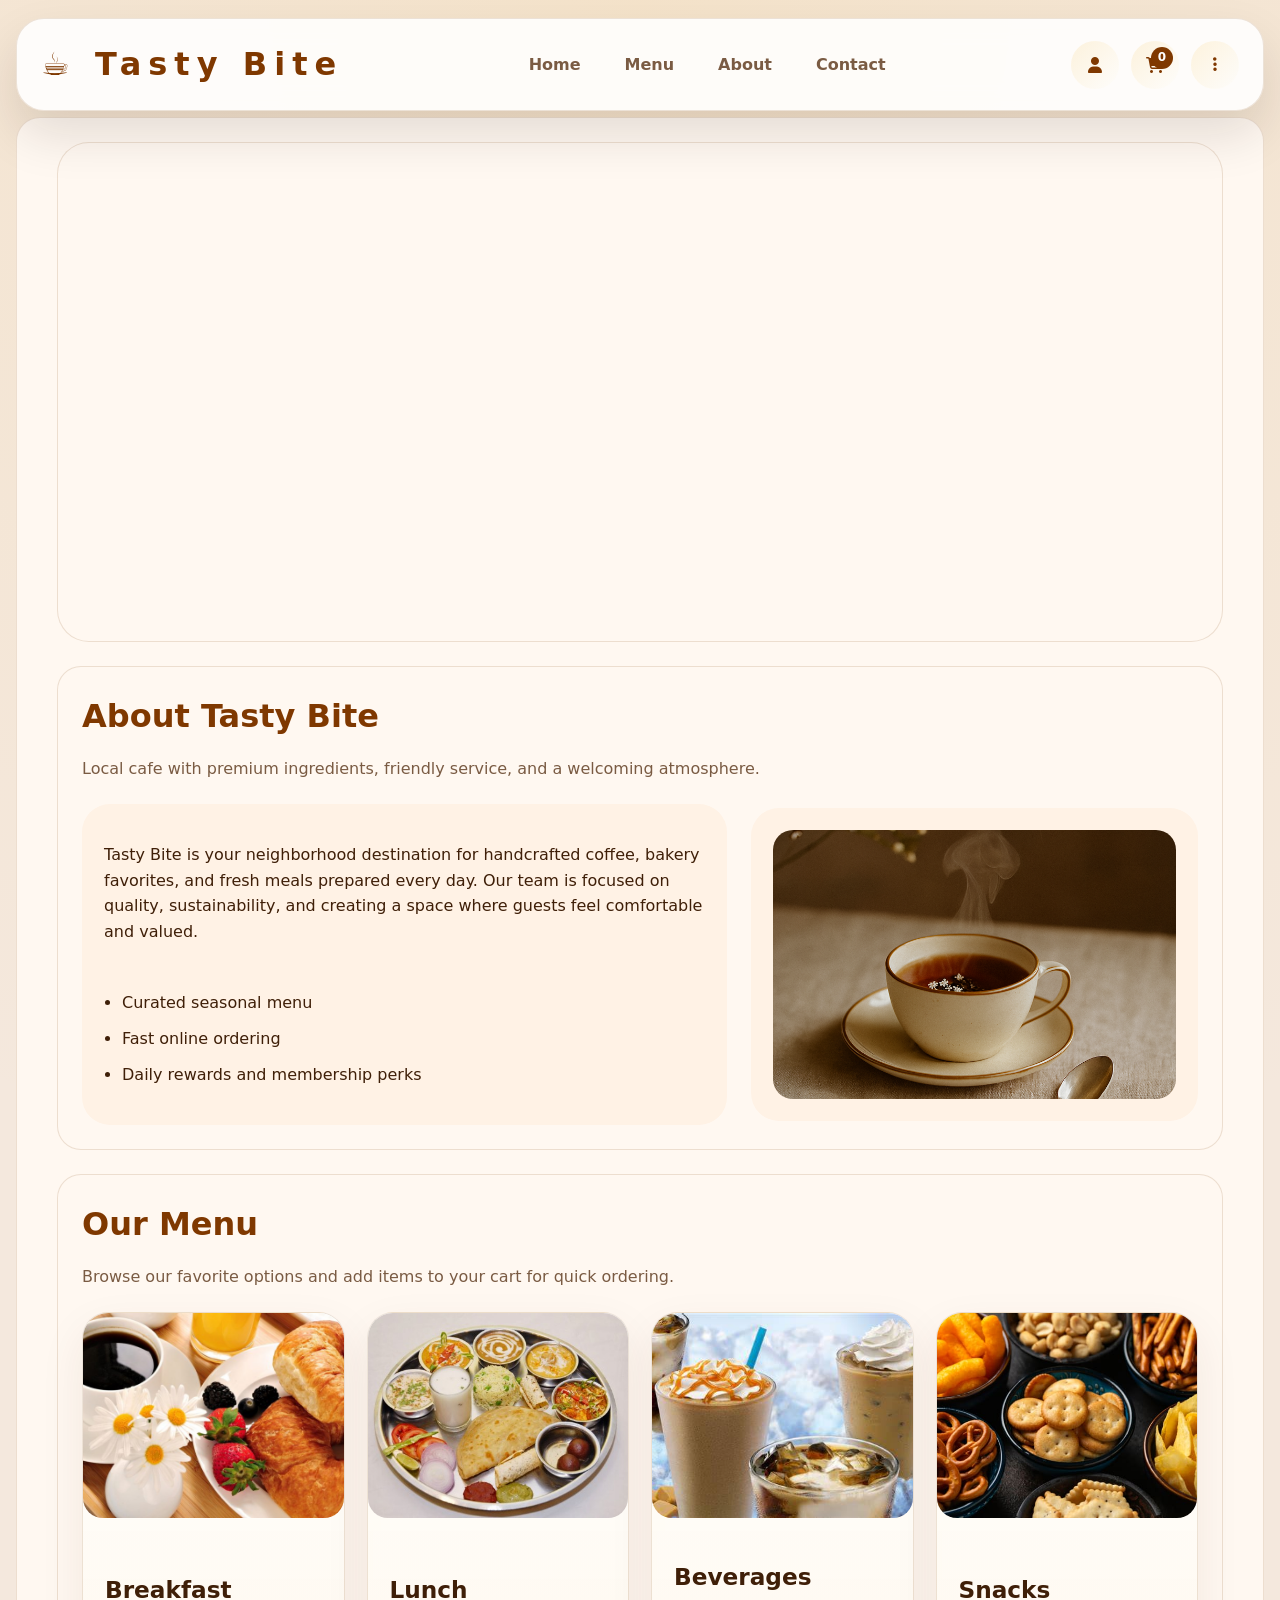
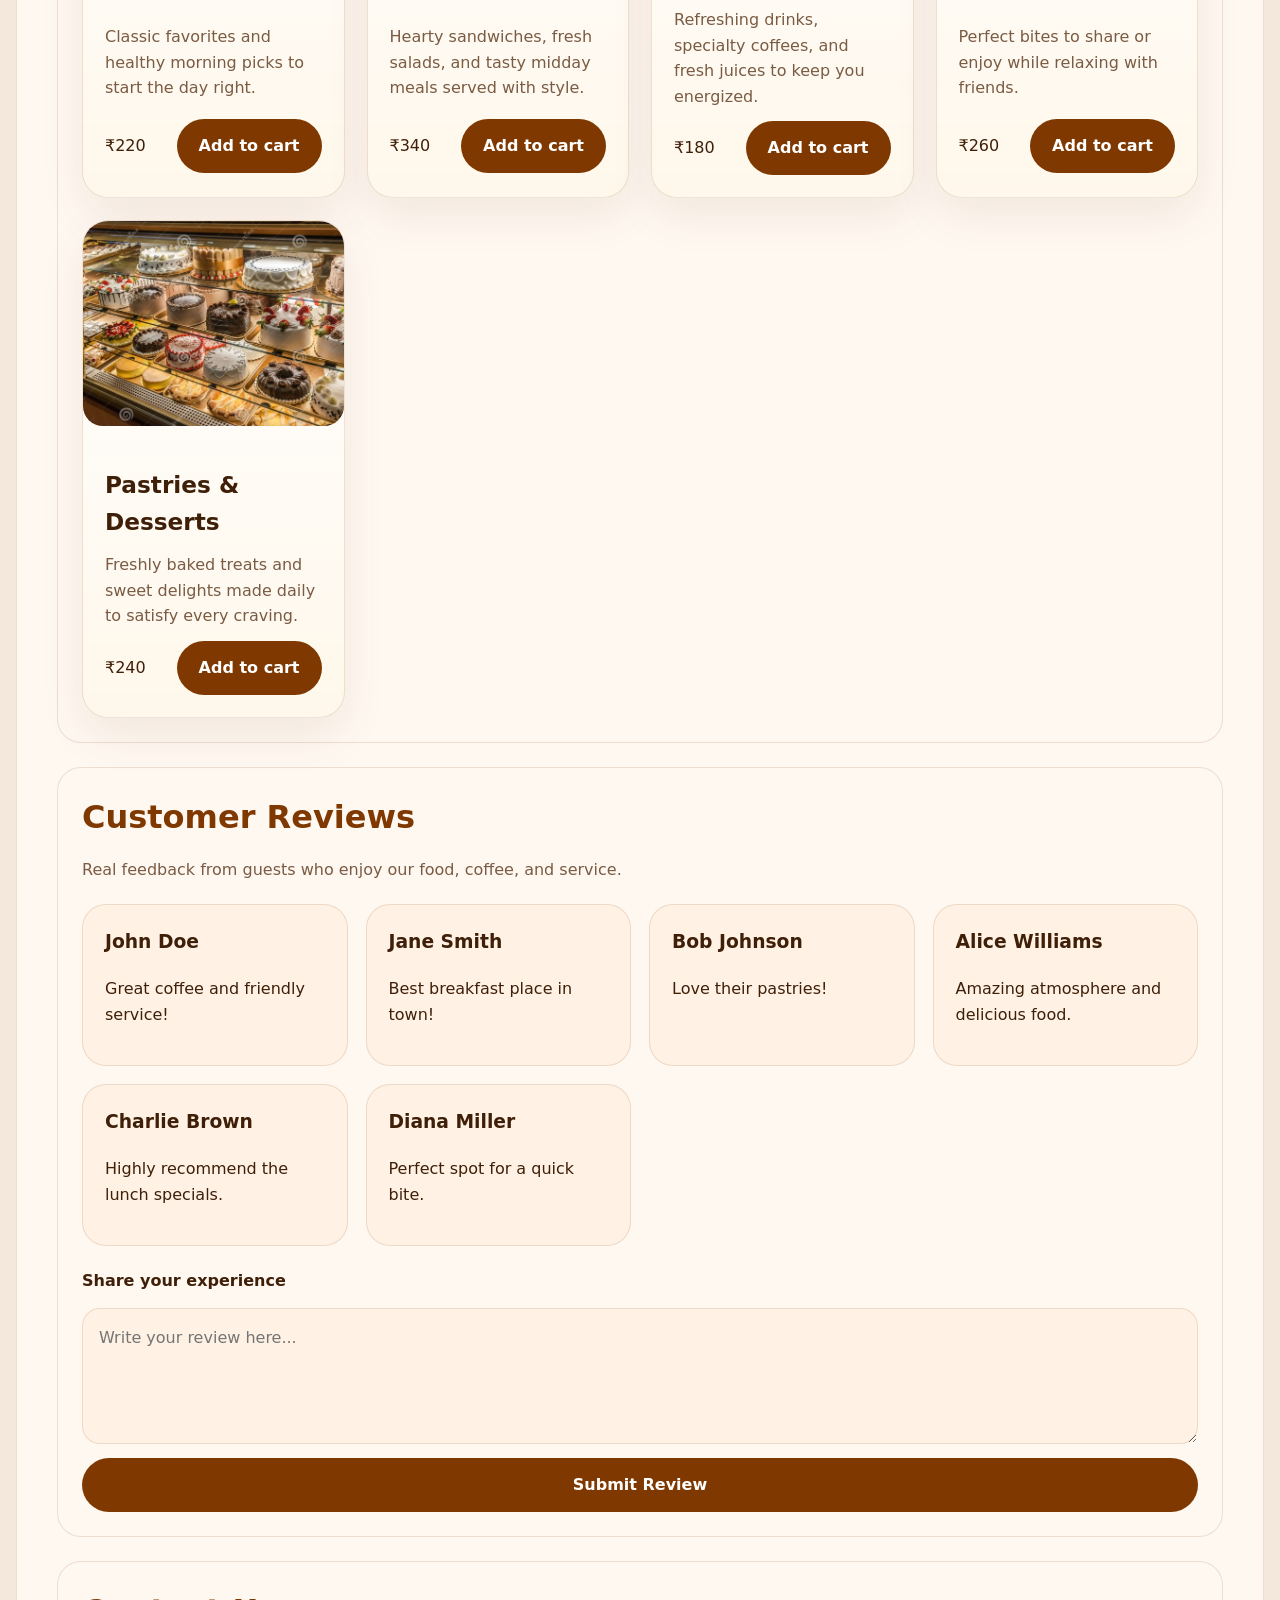
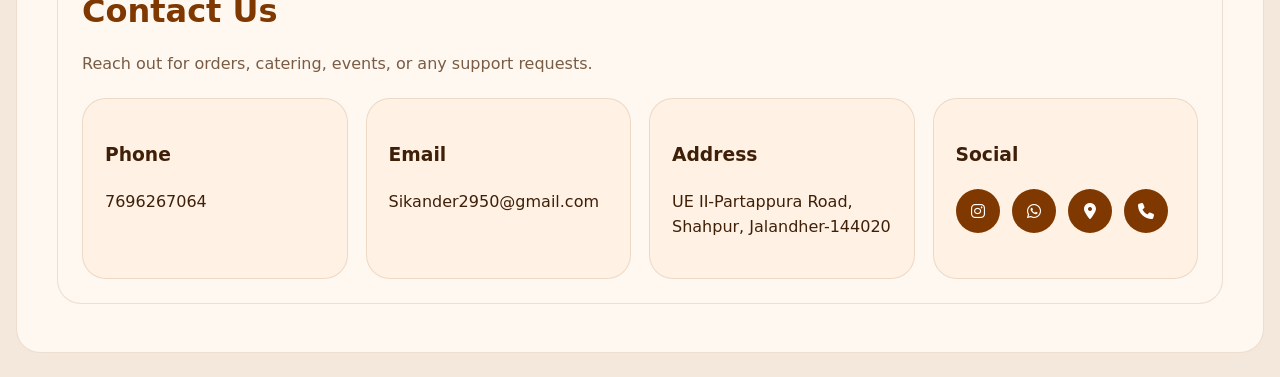
<file: index.html>
<!doctype html>
<html lang="en" id="html">
  <head>
    <meta charset="UTF-8" />
    <meta name="viewport" content="width=device-width, initial-scale=1.0" />
    <title>Tasty Bite</title>
    <link rel="stylesheet" href="style.css" />
    <link
      rel="stylesheet"
      href="https://cdnjs.cloudflare.com/ajax/libs/font-awesome/6.5.0/css/all.min.css"
    />
  </head>
  <body>
    <!-- Main Header -->
    <header class="modern-header">
      <div class="header-left">
        <h1 class="brand-logo">☕ Tasty Bite</h1>
      </div>
      <nav class="header-nav">
        <a href="#home">Home</a>
        <a href="#menu">Menu</a>
        <a href="#about">About</a>
        <a href="#contact">Contact</a>
      </nav>
      <div class="header-right">
        <a href="#login" class="header-icon" title="Login">
          <i class="fas fa-user"></i>
        </a>
        <a href="#cart" class="header-icon" title="Cart">
          <i class="fas fa-shopping-cart"></i>
          <span class="cart-badge">0</span>
        </a>
        <div class="menu-dropdown">
          <button class="menu-toggle" title="Menu">
            <i class="fas fa-ellipsis-v"></i>
          </button>
          <div class="dropdown-content">
            <a href="#profile"><i class="fas fa-user-circle"></i> My Profile</a>
            <a href="#orders"><i class="fas fa-receipt"></i> Order History</a>
            <a href="#rewards"><i class="fas fa-gift"></i> Rewards Program</a>
            <a href="#reservations"
              ><i class="fas fa-calendar-alt"></i> Reservations</a
            >
            <hr />
            <a href="#settings"><i class="fas fa-cog"></i> Settings</a>
            <a href="#faq"><i class="fas fa-question-circle"></i> FAQ</a>
            <a href="#support"><i class="fas fa-headset"></i> Support</a>
            <a href="#about-us"><i class="fas fa-info-circle"></i> About Us</a>
            <hr />
            <a href="#admin"><i class="fas fa-shield-alt"></i> Admin Panel</a>
            <a href="#logout"><i class="fas fa-sign-out-alt"></i> Logout</a>
          </div>
        </div>
      </div>
    </header>

    <!-- Home page and content sections -->
    <section id="home-page" class="page active">
      <main id="content">
        <section id="home" class="banner-slider">
          <div class="slide slide-1">
            <div class="hero-copy">
              <span>Fast service · fresh taste · warm welcome</span>
              <h2>Welcome to Tasty Bite</h2>
              <p>
                Discover a modern cafe experience with crafted coffee, meals,
                and daily specials.
              </p>
              <div class="hero-actions">
                <a href="#menu" class="primary-btn">View Menu</a>
                <a href="#login" class="secondary-btn">Sign In</a>
              </div>
            </div>
          </div>
          <div class="slide slide-2">
            <div class="hero-copy">
              <span>Brewed fresh every morning</span>
              <h2>Fresh coffee every day</h2>
              <p>
                Choose from lattes, cappuccinos, cold brews, and seasonal
                specialty drinks.
              </p>
            </div>
          </div>
          <div class="slide slide-3">
            <div class="hero-copy">
              <span>Smart ordering, fast pickup</span>
              <h2>Meals made for your day</h2>
              <p>
                Breakfast sandwiches, hearty salads, pastries, and more – ready
                when you are.
              </p>
            </div>
          </div>
        </section>

        <section id="about" class="about-section">
          <div class="section-header">
            <h2>About Tasty Bite</h2>
            <p>
              Local cafe with premium ingredients, friendly service, and a
              welcoming atmosphere.
            </p>
          </div>
          <div id="about-parent" class="about-grid">
            <div class="about-child">
              <article>
                <p>
                  Tasty Bite is your neighborhood destination for handcrafted
                  coffee, bakery favorites, and fresh meals prepared every day.
                  Our team is focused on quality, sustainability, and creating a
                  space where guests feel comfortable and valued.
                </p>
                <ul>
                  <li>Curated seasonal menu</li>
                  <li>Fast online ordering</li>
                  <li>Daily rewards and membership perks</li>
                </ul>
              </article>
            </div>
            <div class="about-child about-image">
              <img src="Coffee Cup.png" alt="Cafe interior" />
            </div>
          </div>
        </section>

        <section id="menu" class="menu-section">
          <div class="section-header">
            <h2>Our Menu</h2>
            <p>
              Browse our favorite options and add items to your cart for quick
              ordering.
            </p>
          </div>
          <div class="menu-grid">
            <article class="menu-card" data-menu-id="breakfast">
              <img src="Breakfast.jpg" alt="Breakfast platter" />
              <div class="menu-card-body">
                <h3>Breakfast</h3>
                <p>
                  Classic favorites and healthy morning picks to start the day
                  right.
                </p>
                <div class="menu-meta">
                  <span>₹220</span>
                  <button class="primary-btn add-to-cart-btn">
                    Add to cart
                  </button>
                </div>
              </div>
            </article>
            <article class="menu-card" data-menu-id="lunch">
              <img src="Lunch.jpg" alt="Lunch items" />
              <div class="menu-card-body">
                <h3>Lunch</h3>
                <p>
                  Hearty sandwiches, fresh salads, and tasty midday meals served
                  with style.
                </p>
                <div class="menu-meta">
                  <span>₹340</span>
                  <button class="primary-btn add-to-cart-btn">
                    Add to cart
                  </button>
                </div>
              </div>
            </article>
            <article class="menu-card" data-menu-id="beverages">
              <img src="Bavarages.jpg" alt="Beverages selection" />
              <div class="menu-card-body">
                <h3>Beverages</h3>
                <p>
                  Refreshing drinks, specialty coffees, and fresh juices to keep
                  you energized.
                </p>
                <div class="menu-meta">
                  <span>₹180</span>
                  <button class="primary-btn add-to-cart-btn">
                    Add to cart
                  </button>
                </div>
              </div>
            </article>
            <article class="menu-card" data-menu-id="snacks">
              <img src="Snacks.jpg" alt="Snack options" />
              <div class="menu-card-body">
                <h3>Snacks</h3>
                <p>
                  Perfect bites to share or enjoy while relaxing with friends.
                </p>
                <div class="menu-meta">
                  <span>₹260</span>
                  <button class="primary-btn add-to-cart-btn">
                    Add to cart
                  </button>
                </div>
              </div>
            </article>
            <article class="menu-card" data-menu-id="pastries">
              <img src="Pastries and Deserts.jpg" alt="Pastries and desserts" />
              <div class="menu-card-body">
                <h3>Pastries & Desserts</h3>
                <p>
                  Freshly baked treats and sweet delights made daily to satisfy
                  every craving.
                </p>
                <div class="menu-meta">
                  <span>₹240</span>
                  <button class="primary-btn add-to-cart-btn">
                    Add to cart
                  </button>
                </div>
              </div>
            </article>
          </div>
        </section>

        <section class="reviews-section">
          <div class="section-header">
            <h2>Customer Reviews</h2>
            <p>
              Real feedback from guests who enjoy our food, coffee, and service.
            </p>
          </div>
          <div id="reviews-list" class="reviews-grid"></div>
          <form id="review-form" class="review-form">
            <label for="review-text">Share your experience</label>
            <textarea
              id="review-text"
              rows="4"
              placeholder="Write your review here..."
            ></textarea>
            <button type="submit" class="primary-btn">Submit Review</button>
          </form>
        </section>

        <section id="contact" class="contact-section">
          <div class="section-header">
            <h2>Contact Us</h2>
            <p>
              Reach out for orders, catering, events, or any support requests.
            </p>
          </div>
          <div class="contact-grid">
            <div class="contact-card">
              <h3>Phone</h3>
              <p>7696267064</p>
            </div>
            <div class="contact-card">
              <h3>Email</h3>
              <p>
                <a href="mailto:Sikander2950@gmail.com"
                  >Sikander2950@gmail.com</a
                >
              </p>
            </div>
            <div class="contact-card">
              <h3>Address</h3>
              <p>UE II-Partappura Road, Shahpur, Jalandher-144020</p>
            </div>
            <div class="contact-card">
              <h3>Social</h3>
              <div class="contact-icons">
                <a href="#" class="instagram"
                  ><i class="fab fa-instagram"></i
                ></a>
                <a href="#" class="whatsapp"><i class="fab fa-whatsapp"></i></a>
                <a href="#" class="maps"
                  ><i class="fas fa-map-marker-alt"></i
                ></a>
                <a href="#" class="phone"><i class="fas fa-phone"></i></a>
              </div>
            </div>
          </div>
        </section>
      </main>
    </section>

    <!-- Hidden application pages -->
    <section id="login-page" class="page hidden">
      <header class="page-header">
        <button class="back-btn">← Home</button>
        <h1>Sign In</h1>
      </header>
      <main class="panel">
        <form id="login-form" class="login-panel">
          <h2>Customer Login</h2>
          <label for="login-email">Email</label>
          <input
            id="login-email"
            type="email"
            placeholder="admin@tastybite.com"
            required
          />
          <label for="login-password">Password</label>
          <input
            id="login-password"
            type="password"
            placeholder="Enter your password"
            required
          />
          <button class="primary-btn" type="submit">Continue</button>
        </form>
      </main>
    </section>

    <section id="cart-page" class="page hidden">
      <header class="page-header">
        <button class="back-btn">← Home</button>
        <h1>Your Cart</h1>
      </header>
      <main class="panel cart-panel">
        <div id="cart-items" class="cart-items"></div>
        <aside class="checkout-panel">
          <div id="checkout-details" class="checkout-details"></div>
          <button id="place-order-btn" class="primary-btn">Place order</button>
        </aside>
      </main>
    </section>

    <section id="profile-page" class="page hidden">
      <header class="page-header">
        <button class="back-btn">← Home</button>
        <h1>My Profile</h1>
      </header>
      <main class="panel" id="profile-content"></main>
    </section>

    <section id="history-page" class="page hidden">
      <header class="page-header">
        <button class="back-btn">← Home</button>
        <h1>Order History</h1>
      </header>
      <main class="panel" id="history-content"></main>
    </section>

    <section id="rewards-page" class="page hidden">
      <header class="page-header">
        <button class="back-btn">← Home</button>
        <h1>Rewards</h1>
      </header>
      <main class="panel" id="rewards-content"></main>
    </section>

    <section id="reservations-page" class="page hidden">
      <header class="page-header">
        <button class="back-btn">← Home</button>
        <h1>Reservations</h1>
      </header>
      <main class="panel" id="reservations-content"></main>
    </section>

    <section id="settings-page" class="page hidden">
      <header class="page-header">
        <button class="back-btn">← Home</button>
        <h1>Settings</h1>
      </header>
      <main class="panel settings-panel">
        <div class="settings-group">
          <h2>Appearance</h2>
          <label class="switch-row">
            <span>Dark mode</span>
            <input id="theme-toggle" type="checkbox" />
          </label>
          <div class="font-controls">
            <button id="font-increase" class="secondary-btn">A+</button>
            <button id="font-reset" class="secondary-btn">Reset</button>
          </div>
        </div>
        <div class="settings-group">
          <h2>Notifications</h2>
          <label class="switch-row">
            <span>Receive alerts</span>
            <input id="notifications-toggle" type="checkbox" checked />
          </label>
        </div>
      </main>
    </section>

    <section id="faq-page" class="page hidden">
      <header class="page-header">
        <button class="back-btn">← Home</button>
        <h1>FAQ</h1>
      </header>
      <main class="panel faq-panel">
        <div class="faq-item">
          <h3>How do I place an order?</h3>
          <p>
            Add menu items to the cart and complete the checkout on the cart
            page.
          </p>
        </div>
        <div class="faq-item">
          <h3>Can I use rewards points?</h3>
          <p>
            Yes — rewards are automatically reflected on eligible orders after
            sign in.
          </p>
        </div>
        <div class="faq-item">
          <h3>Do you support takeout and delivery?</h3>
          <p>
            Takeout is available immediately. Delivery depends on your location
            and is offered in-app.
          </p>
        </div>
      </main>
    </section>

    <section id="support-page" class="page hidden">
      <header class="page-header">
        <button class="back-btn">← Home</button>
        <h1>Support</h1>
      </header>
      <main class="panel support-panel">
        <p>
          Need help? Email
          <a href="mailto:support@tastybite.com">support@tastybite.com</a> or
          call 7696267064.
        </p>
        <p>
          Our team is available during business hours to assist with orders and
          reservations.
        </p>
      </main>
    </section>

    <section id="about-us-page" class="page hidden">
      <header class="page-header">
        <button class="back-btn">← Home</button>
        <h1>About Us</h1>
      </header>
      <main class="panel about-panel">
        <p>
          Tasty Bite is a modern cafe built for busy mornings, relaxed lunches,
          and memorable moments with friends.
        </p>
        <p>
          Our focus is on premium ingredients, consistent quality, and creating
          a place where every guest feels welcome.
        </p>
      </main>
    </section>

    <section id="admin-page" class="page hidden">
      <header class="page-header">
        <button class="back-btn">← Home</button>
        <h1>Admin Panel</h1>
      </header>
      <main class="panel admin-panel">
        <div class="admin-summary">
          <div>
            <h3 id="admin-users-count">0</h3>
            <p>Registered users</p>
          </div>
          <div>
            <h3 id="admin-orders-count">0</h3>
            <p>Total orders</p>
          </div>
          <div>
            <h3 id="admin-reviews-count">0</h3>
            <p>Reviews submitted</p>
          </div>
        </div>
        <div id="admin-sections"></div>
      </main>
    </section>

    <section id="logout-page" class="page hidden">
      <header class="page-header">
        <button class="back-btn">← Home</button>
        <h1>Logout</h1>
      </header>
      <main class="panel">
        <p>
          You are logged out. Sign in again to continue your order and manage
          preferences.
        </p>
      </main>
    </section>

    <script src="script.js"></script>
  </body>
</html>
</file>
<file: style.css>
/* Core theme variables and modern layout */
:root {
  --bg: #f4e8dd;
  --surface: #fff8f1;
  --surface-strong: #fff2e5;
  --primary: #7f3800;
  --secondary: #ce7e2d;
  --accent: #f7c25b;
  --text: #3f1f08;
  --muted: #7a5b43;
  --border: rgba(127, 63, 0, 0.14);
  --shadow: 0 24px 50px rgba(34, 20, 6, 0.12);
  --radius: 24px;
  --max-width: 1220px;
  --transition: 0.3s ease;
}

* {
  box-sizing: border-box;
}

html {
  scroll-behavior: smooth;
}

body {
  margin: 0;
  min-height: 100vh;
  font-family: Inter, system-ui, -apple-system, BlinkMacSystemFont, 'Segoe UI', sans-serif;
  background: radial-gradient(circle at top, rgba(247, 194, 86, 0.14), transparent 35%), var(--bg);
  color: var(--text);
  line-height: 1.6;
  transition: background var(--transition), color var(--transition);
}

body.dark {
  --bg: #121212;
  --surface: #1f1f1f;
  --surface-strong: #2e2e2e;
  --primary: #f7c25b;
  --secondary: #c49034;
  --accent: #ffd97f;
  --text: #f4ead7;
  --muted: #b3a078;
  --border: rgba(255, 255, 255, 0.08);
  background: radial-gradient(circle at top, rgba(241, 191, 64, 0.14), transparent 28%), #121212;
}

img {
  width: 100%;
  display: block;
  border-radius: 20px;
}

a {
  color: inherit;
  text-decoration: none;
}

button,
input,
textarea {
  font: inherit;
}

button {
  border: none;
  cursor: pointer;
}

main {
  width: min(100%, var(--max-width));
  margin: 0 auto;
}

.page {
  display: none;
  opacity: 0;
  transform: translateY(20px);
  transition: opacity 0.28s ease, transform 0.28s ease;
}

.page.active {
  display: block;
  opacity: 1;
  transform: translateY(0);
}

.hidden {
  display: none !important;
}

.modern-header {
  position: sticky;
  top: 18px;
  z-index: 50;
  display: flex;
  align-items: center;
  justify-content: space-between;
  gap: 1rem;
  margin: 0 16px 24px;
  padding: 20px 24px;
  border-radius: 28px;
  background: rgba(255, 255, 255, 0.88);
  border: 1px solid var(--border);
  box-shadow: var(--shadow);
  backdrop-filter: blur(12px);
}

body.dark .modern-header {
  background: rgba(23, 23, 23, 0.92);
}

.brand-logo {
  margin: 0;
  font-size: clamp(1.65rem, 2.5vw, 2.8rem);
  letter-spacing: 0.22em;
  color: var(--primary);
}

.header-nav {
  display: flex;
  flex-wrap: wrap;
  gap: 12px;
  justify-content: center;
  align-items: center;
}

.header-nav a {
  padding: 10px 16px;
  border-radius: 999px;
  color: var(--muted);
  font-weight: 600;
  transition: background var(--transition), color var(--transition), transform var(--transition);
}

.header-nav a:hover,
.header-nav a:focus-visible {
  background: rgba(247, 194, 86, 0.2);
  color: var(--primary);
  transform: translateY(-1px);
}

.header-right {
  display: flex;
  align-items: center;
  gap: 12px;
}

.header-icon {
  position: relative;
  width: 48px;
  height: 48px;
  border-radius: 50%;
  display: inline-flex;
  align-items: center;
  justify-content: center;
  background: linear-gradient(135deg, rgba(247, 194, 86, 0.18), rgba(255, 255, 255, 0.2));
  color: var(--primary);
  transition: transform var(--transition), box-shadow var(--transition);
}

.header-icon:hover {
  transform: scale(1.08);
  box-shadow: 0 14px 30px rgba(0, 0, 0, 0.12);
}

.cart-badge {
  position: absolute;
  top: 6px;
  right: 6px;
  width: 22px;
  height: 22px;
  display: inline-flex;
  align-items: center;
  justify-content: center;
  border-radius: 999px;
  background: var(--primary);
  color: #fff;
  font-size: 0.75rem;
  font-weight: 700;
}

.menu-dropdown {
  position: relative;
}

.menu-toggle {
  width: 48px;
  height: 48px;
  border-radius: 50%;
  background: linear-gradient(135deg, rgba(247, 194, 86, 0.18), rgba(255, 255, 255, 0.14));
  color: var(--primary);
}

.dropdown-content {
  position: absolute;
  top: calc(100% + 12px);
  right: 0;
  width: 250px;
  padding: 12px 0;
  border-radius: 22px;
  background: var(--surface);
  border: 1px solid var(--border);
  box-shadow: var(--shadow);
  opacity: 0;
  visibility: hidden;
  transform: translateY(-10px);
  transition: opacity 0.22s ease, transform 0.22s ease, visibility 0.22s ease;
}

.menu-dropdown:hover .dropdown-content,
.dropdown-content.open {
  opacity: 1;
  visibility: visible;
  transform: translateY(0);
}

.dropdown-content a {
  display: flex;
  align-items: center;
  gap: 12px;
  padding: 12px 20px;
  color: var(--text);
  font-weight: 600;
}

.dropdown-content a:hover {
  background: rgba(247, 194, 86, 0.2);
}

.dropdown-content hr {
  margin: 10px 0;
  border: none;
  border-top: 1px solid var(--border);
}

section {
  margin: 0 16px 24px;
  padding: 24px;
  border-radius: var(--radius);
  background: var(--surface);
  border: 1px solid var(--border);
}

.banner-slider {
  position: relative;
  min-height: 500px;
  overflow: hidden;
  border-radius: 32px;
}

.banner-slider .slide {
  position: absolute;
  inset: 0;
  background-size: cover;
  background-position: center;
  opacity: 0;
  transition: opacity 0.8s ease;
}

.banner-slider .slide-1 {
  background-image: url('banner1.jpg');
  animation: fadeSlide 18s infinite;
}

.banner-slider .slide-2 {
  background-image: url('banner2.jpg');
  animation: fadeSlide 18s infinite;
  animation-delay: 6s;
}

.banner-slider .slide-3 {
  background-image: url('banner3.jpg');
  animation: fadeSlide 18s infinite;
  animation-delay: 12s;
}

@keyframes fadeSlide {
  0%, 22%, 100% { opacity: 0; }
  6%, 18% { opacity: 1; }
}

.hero-copy {
  position: absolute;
  left: 8%;
  top: 40%;
  max-width: 520px;
  color: white;
  text-shadow: 0 10px 30px rgba(0, 0, 0, 0.4);
}

.hero-copy span {
  display: inline-block;
  margin-bottom: 1rem;
  font-weight: 700;
  text-transform: uppercase;
  letter-spacing: 0.18em;
  color: #ffe2a4;
}

.hero-copy h2 {
  font-size: clamp(2.4rem, 5vw, 4.5rem);
  margin: 0 0 1rem;
  line-height: 1.05;
}

.hero-copy p {
  max-width: 38rem;
  margin-bottom: 1.6rem;
  font-size: 1.05rem;
}

.hero-actions {
  display: flex;
  flex-wrap: wrap;
  gap: 12px;
}

.section-header {
  display: grid;
  gap: 14px;
  margin-bottom: 22px;
}

.section-header h2 {
  margin: 0;
  color: var(--primary);
  font-size: clamp(1.9rem, 2.5vw, 2.8rem);
}

.section-header p {
  margin: 0;
  max-width: 720px;
  color: var(--muted);
}

.primary-btn,
.secondary-btn {
  display: inline-flex;
  align-items: center;
  justify-content: center;
  gap: 10px;
  padding: 14px 22px;
  border-radius: 999px;
  font-weight: 700;
  transition: transform var(--transition), background var(--transition), color var(--transition);
}

.primary-btn {
  background: var(--primary);
  color: #fff;
}

.secondary-btn {
  background: rgba(127, 56, 0, 0.1);
  color: var(--text);
}

.primary-btn:hover,
.secondary-btn:hover {
  transform: translateY(-2px);
}

.about-grid {
  display: grid;
  grid-template-columns: 1.3fr 0.9fr;
  gap: 24px;
  align-items: center;
}

.about-child {
  padding: 22px;
  border-radius: 28px;
  background: var(--surface-strong);
}

.about-child article {
  display: grid;
  gap: 14px;
}

.about-child ul {
  display: grid;
  gap: 10px;
  padding-left: 18px;
}

.menu-grid {
  display: grid;
  gap: 22px;
  grid-template-columns: repeat(auto-fit, minmax(240px, 1fr));
}

.menu-card {
  display: grid;
  gap: 18px;
  min-height: 420px;
  border-radius: 26px;
  overflow: hidden;
  background: linear-gradient(180deg, rgba(255, 255, 255, 0.92), rgba(255, 247, 234, 0.96));
  border: 1px solid var(--border);
  box-shadow: 0 18px 45px rgba(83, 35, 7, 0.08);
}

.menu-card img {
  height: 205px;
  object-fit: cover;
}

.menu-card-body {
  display: grid;
  gap: 12px;
  padding: 22px;
}

.menu-card h3 {
  margin: 0;
  font-size: 1.45rem;
}

.menu-card p {
  margin: 0;
  color: var(--muted);
}

.menu-meta {
  display: flex;
  justify-content: space-between;
  align-items: center;
  gap: 12px;
}

.reviews-grid {
  display: grid;
  gap: 18px;
  grid-template-columns: repeat(auto-fit, minmax(220px, 1fr));
}

.review-card {
  padding: 22px;
  border-radius: 24px;
  background: var(--surface-strong);
  border: 1px solid var(--border);
}

.review-card h3 {
  margin-top: 0;
}

.review-form {
  margin-top: 22px;
  display: grid;
  gap: 14px;
}

.review-form label {
  font-weight: 700;
}

.review-form textarea {
  min-height: 120px;
  padding: 16px;
  border-radius: 18px;
  border: 1px solid var(--border);
  background: var(--surface-strong);
  color: var(--text);
  resize: vertical;
}

.contact-grid {
  display: grid;
  gap: 18px;
  grid-template-columns: repeat(auto-fit, minmax(220px, 1fr));
}

.contact-card {
  padding: 22px;
  border-radius: 24px;
  background: var(--surface-strong);
  border: 1px solid var(--border);
}

.contact-icons {
  display: flex;
  flex-wrap: wrap;
  gap: 12px;
}

.contact-icons a {
  width: 44px;
  height: 44px;
  display: inline-flex;
  align-items: center;
  justify-content: center;
  border-radius: 50%;
  background: var(--primary);
  color: #fff;
}

.cart-panel,
.login-panel,
.settings-panel,
.faq-panel,
.support-panel,
.about-panel,
.admin-panel {
  display: grid;
  gap: 22px;
}

.cart-items {
  display: grid;
  gap: 18px;
}

.cart-item {
  display: flex;
  justify-content: space-between;
  align-items: flex-start;
  gap: 18px;
  padding: 18px;
  border-radius: 22px;
  background: var(--surface-strong);
  border: 1px solid var(--border);
}

.cart-item h4 {
  margin: 0 0 8px;
}

.cart-meta {
  display: grid;
  gap: 6px;
  color: var(--muted);
}

.cart-action button {
  margin-top: 10px;
  padding: 10px 16px;
  border-radius: 999px;
  background: transparent;
  color: var(--primary);
  border: 1px solid var(--primary);
}

.checkout-panel {
  padding: 22px;
  border-radius: 28px;
  background: var(--surface-strong);
  border: 1px solid var(--border);
  display: grid;
  gap: 18px;
}

.checkout-row {
  display: flex;
  justify-content: space-between;
  align-items: center;
  gap: 12px;
}

.page-header {
  display: flex;
  align-items: center;
  gap: 18px;
  margin: 0 16px 16px;
}

.back-btn {
  background: transparent;
  color: var(--primary);
  font-size: 1rem;
  padding: 0;
}

.panel {
  padding: 24px;
  border-radius: 28px;
  background: var(--surface);
  margin: 0 16px 24px;
  border: 1px solid var(--border);
}

.login-panel {
  display: grid;
  gap: 16px;
  max-width: 420px;
}

.login-panel h2 {
  margin: 0;
}

.login-panel input {
  width: 100%;
  padding: 14px 16px;
  border-radius: 18px;
  border: 1px solid var(--border);
  background: var(--surface-strong);
  color: var(--text);
}

.tiny-text {
  margin: 0;
  color: var(--muted);
  font-size: 0.94rem;
}

.settings-panel {
  display: grid;
  gap: 20px;
}

.settings-group {
  padding: 22px;
  border-radius: 24px;
  background: var(--surface-strong);
  border: 1px solid var(--border);
}

.switch-row {
  display: flex;
  justify-content: space-between;
  align-items: center;
  gap: 12px;
}

.settings-group input[type='checkbox'] {
  width: 1.2rem;
  height: 1.2rem;
}

.font-controls {
  display: flex;
  gap: 12px;
  flex-wrap: wrap;
}

.secondary-btn {
  padding: 12px 18px;
  border-radius: 999px;
  border: 1px solid var(--border);
  background: var(--surface);
}

.faq-panel .faq-item,
.support-panel p,
.about-panel p {
  padding: 18px;
  border-radius: 24px;
  background: var(--surface-strong);
  border: 1px solid var(--border);
}

.admin-summary {
  display: grid;
  gap: 16px;
  grid-template-columns: repeat(auto-fit, minmax(180px, 1fr));
}

.admin-summary div {
  padding: 22px;
  border-radius: 24px;
  background: var(--surface-strong);
  border: 1px solid var(--border);
  text-align: center;
}

.admin-section {
  display: grid;
  gap: 16px;
  padding: 22px;
  border-radius: 24px;
  background: var(--surface-strong);
  border: 1px solid var(--border);
}

.admin-section h3 {
  margin-top: 0;
}

.admin-action {
  width: fit-content;
  padding: 10px 16px;
}

.toast {
  position: fixed;
  right: 20px;
  bottom: 24px;
  background: rgba(58, 34, 18, 0.94);
  color: #fff;
  padding: 14px 18px;
  border-radius: 18px;
  border: 1px solid rgba(255, 197, 90, 0.35);
  box-shadow: 0 20px 40px rgba(0, 0, 0, 0.18);
  z-index: 10000;
  opacity: 0;
  animation: toastIn 0.35s forwards;
}

@keyframes toastIn {
  from { opacity: 0; transform: translateY(12px); }
  to { opacity: 1; transform: translateY(0); }
}

@media (max-width: 900px) {
  .about-grid,
  .menu-grid,
  .contact-grid,
  .admin-summary {
    grid-template-columns: 1fr;
  }

  .hero-copy {
    left: 8%;
    right: 8%;
    top: 28%;
  }
}

@media (max-width: 640px) {
  .modern-header {
    flex-direction: column;
    align-items: stretch;
  }

  .header-nav {
    justify-content: center;
  }

  .banner-slider {
    min-height: 420px;
  }

  .page-header {
    flex-direction: column;
    align-items: flex-start;
  }
}
</file>
